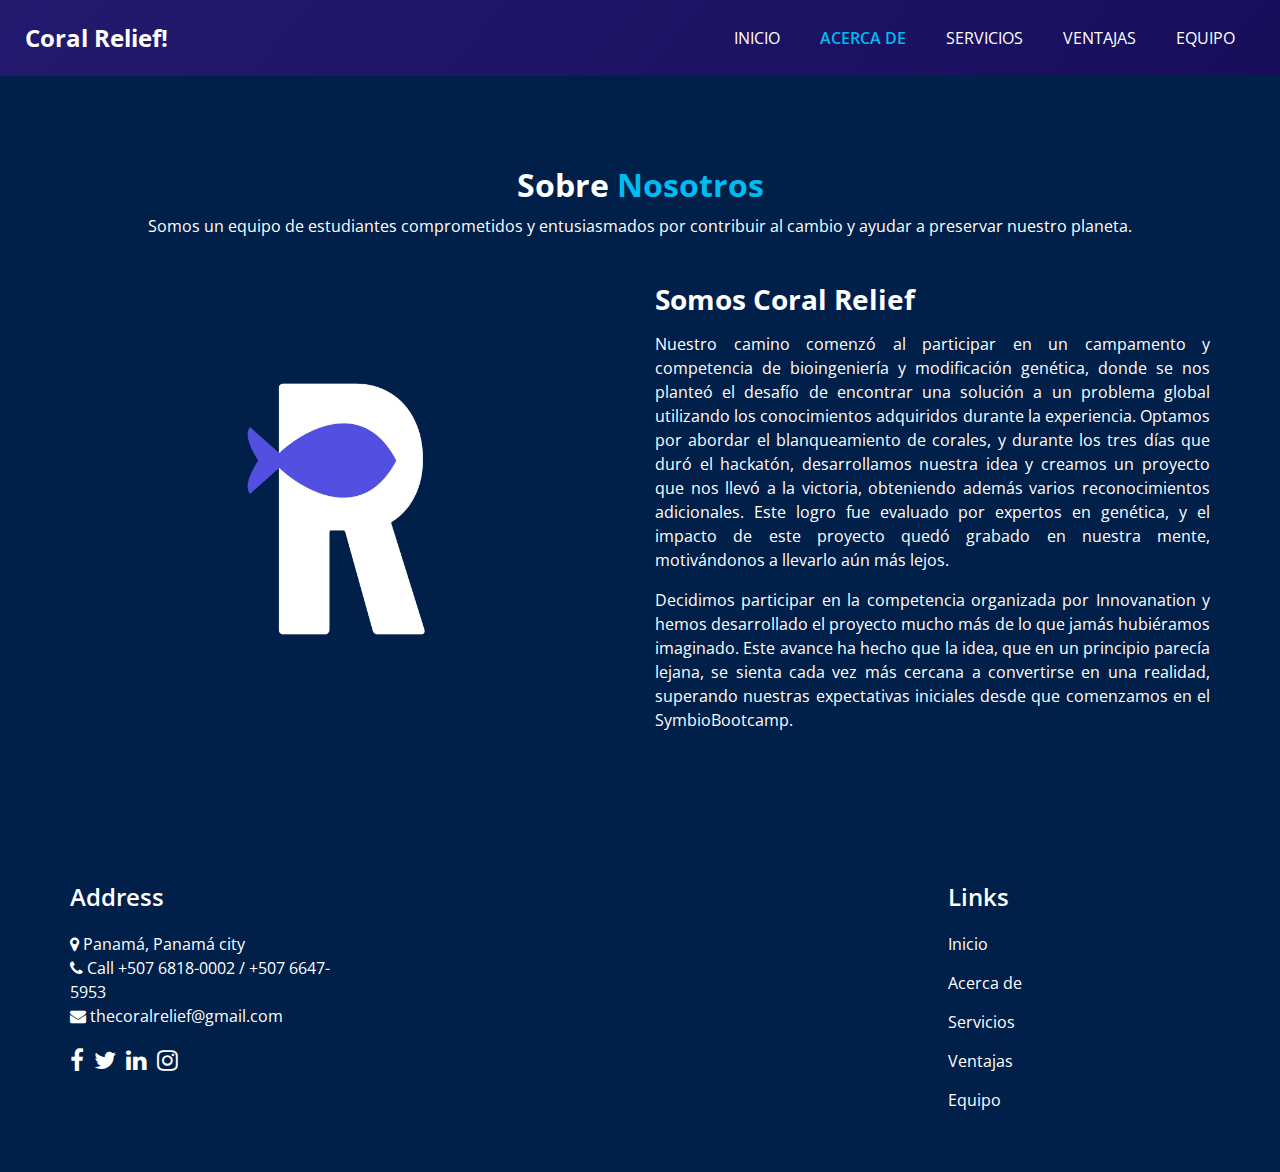
<file: about.html>
<!DOCTYPE html>
<html>

<head>
  <!-- Basic -->
  <meta charset="utf-8" />
  <meta http-equiv="X-UA-Compatible" content="IE=edge" />
  <!-- Mobile Metas -->
  <meta name="viewport" content="width=device-width, initial-scale=1, shrink-to-fit=no" />
  <!-- Site Metas -->
  <meta name="keywords" content="" />
  <meta name="description" content="" />
  <meta name="author" content="" />
  <link rel="shortcut icon" href="images/Logo.png" type="">

  <title> CoralRelief </title>

  <!-- bootstrap core css -->
  <link rel="stylesheet" type="text/css" href="css/bootstrap.css" />

  <!-- fonts style -->
  <link href="https://fonts.googleapis.com/css2?family=Roboto:wght@400;500;700;900&display=swap" rel="stylesheet">

  <!--owl slider stylesheet -->
  <link rel="stylesheet" type="text/css" href="https://cdnjs.cloudflare.com/ajax/libs/OwlCarousel2/2.3.4/assets/owl.carousel.min.css" />

  <!-- font awesome style -->
  <link href="css/font-awesome.min.css" rel="stylesheet" />

  <!-- Custom styles for this template -->
  <link href="css/style.css" rel="stylesheet" />
  <!-- responsive style -->
  <link href="css/responsive.css" rel="stylesheet" />

</head>

<body class="sub_page">

  <div class="hero_area">

    <div class="hero_bg_box">
      <div class="bg_img_box">
        <img src="images/hero-bg.png" alt="">
      </div>
    </div>

    <!-- header section starts -->
<header class="header_section">
  <div class="container-fluid">
    <nav class="navbar navbar-expand-lg custom_nav-container">
      <a class="navbar-brand" href="index.html">
        <span>
          Coral Relief!
        </span>
      </a>

      <button class="navbar-toggler" type="button" data-toggle="collapse" data-target="#navbarSupportedContent" aria-controls="navbarSupportedContent" aria-expanded="false" aria-label="Toggle navigation">
        <span class=""> </span>
      </button>

      <div class="collapse navbar-collapse" id="navbarSupportedContent">
        <ul class="navbar-nav">
          <li class="nav-item">
            <a class="nav-link" href="index.html">Inicio</a>
          </li>
          <li class="nav-item active">
            <a class="nav-link" href="about.html">Acerca de <span class="sr-only">(current)</span></a>
          </li>
          <li class="nav-item">
            <a class="nav-link" href="service.html">Servicios</a>
          </li>
          <li class="nav-item">
            <a class="nav-link" href="why.html">Ventajas</a>
          </li>
          <li class="nav-item">
            <a class="nav-link" href="team.html">Equipo</a>
          </li>          
        </ul>
      </div>
    </nav>
  </div>
</header>
<!-- end header section -->


  <!-- about section -->

 <!-- about section -->

 <section class="about_section layout_padding">
  <div class="container  ">
    <div class="heading_container heading_center">
      <h2>
        Sobre <span>Nosotros</span>
      </h2>
      <p>
        Somos un equipo de estudiantes comprometidos y entusiasmados por contribuir al cambio y ayudar a preservar nuestro planeta.
      </p>
    </div>
    <div class="row">
      <div class="col-md-6 ">
        <div class="img-box">
          <img src="images/LOGO_IDEAS_coral__1_-removebg.png" alt="">
        </div>
      </div>
      <div class="col-md-6">
        <div class="detail-box">
          <h3>
            Somos Coral Relief
          </h3>
          <p>
            Nuestro camino comenzó al participar en un campamento y competencia de bioingeniería y modificación genética, donde se nos planteó el desafío de encontrar una solución a un problema global utilizando los conocimientos adquiridos durante la experiencia. Optamos por abordar el blanqueamiento de corales, y durante los tres días que duró el hackatón, desarrollamos nuestra idea y creamos un proyecto que nos llevó a la victoria, obteniendo además varios reconocimientos adicionales. Este logro fue evaluado por expertos en genética, y el impacto de este proyecto quedó grabado en nuestra mente, motivándonos a llevarlo aún más lejos.            </p>
          <p>
            Decidimos participar en la competencia organizada por Innovanation y hemos desarrollado el proyecto mucho más de lo que jamás hubiéramos imaginado. Este avance ha hecho que la idea, que en un principio parecía lejana, se sienta cada vez más cercana a convertirse en una realidad, superando nuestras expectativas iniciales desde que comenzamos en el SymbioBootcamp.
          </p>
          <!--<a href="">
            Read More-->
          </a>
        </div>
      </div>
    </div>
  </div>
</section>

  <!-- end about section -->

<!-- info section -->

<section class="info_section layout_padding2">
  <div class="container">
    <div class="row justify-content-between">
      <div class="col-md-6 col-lg-3 info_col">
        <div class="info_contact">
          <h4>Address</h4>
          <div class="contact_link_box">
            <div class="contact_item">
              <i class="fa fa-map-marker" aria-hidden="true"></i>
              <span>Panamá, Panamá city</span>
            </div>
            <div class="contact_item">
              <i class="fa fa-phone" aria-hidden="true"></i>
              <span>Call +507 6818-0002 / +507 6647-5953</span>
            </div>
            <div class="contact_item">
              <i class="fa fa-envelope" aria-hidden="true"></i>
              <span>thecoralrelief@gmail.com</span>
            </div>
          </div>
        </div>
        <div class="info_social">
          <a href=""><i class="fa fa-facebook" aria-hidden="true"></i></a>
          <a href=""><i class="fa fa-twitter" aria-hidden="true"></i></a>
          <a href=""><i class="fa fa-linkedin" aria-hidden="true"></i></a>
          <a href=""><i class="fa fa-instagram" aria-hidden="true"></i></a>
        </div>
      </div>
      <!-- Eliminar sección de Info -->
      <div class="col-md-6 col-lg-3 info_col ml-auto">
        <div class="info_link_box">
          <h4>Links</h4>
          <div class="info_links">
            <a class="active" href="index.html">Inicio</a>
            <a href="about.html">Acerca de</a>
            <a href="service.html">Servicios</a>
            <a href="why.html">Ventajas</a>
            <a href="team.html">Equipo</a>
          </div>
        </div>
      </div>
    </div>
  </div>
</section>

</body>

</html>
</file>
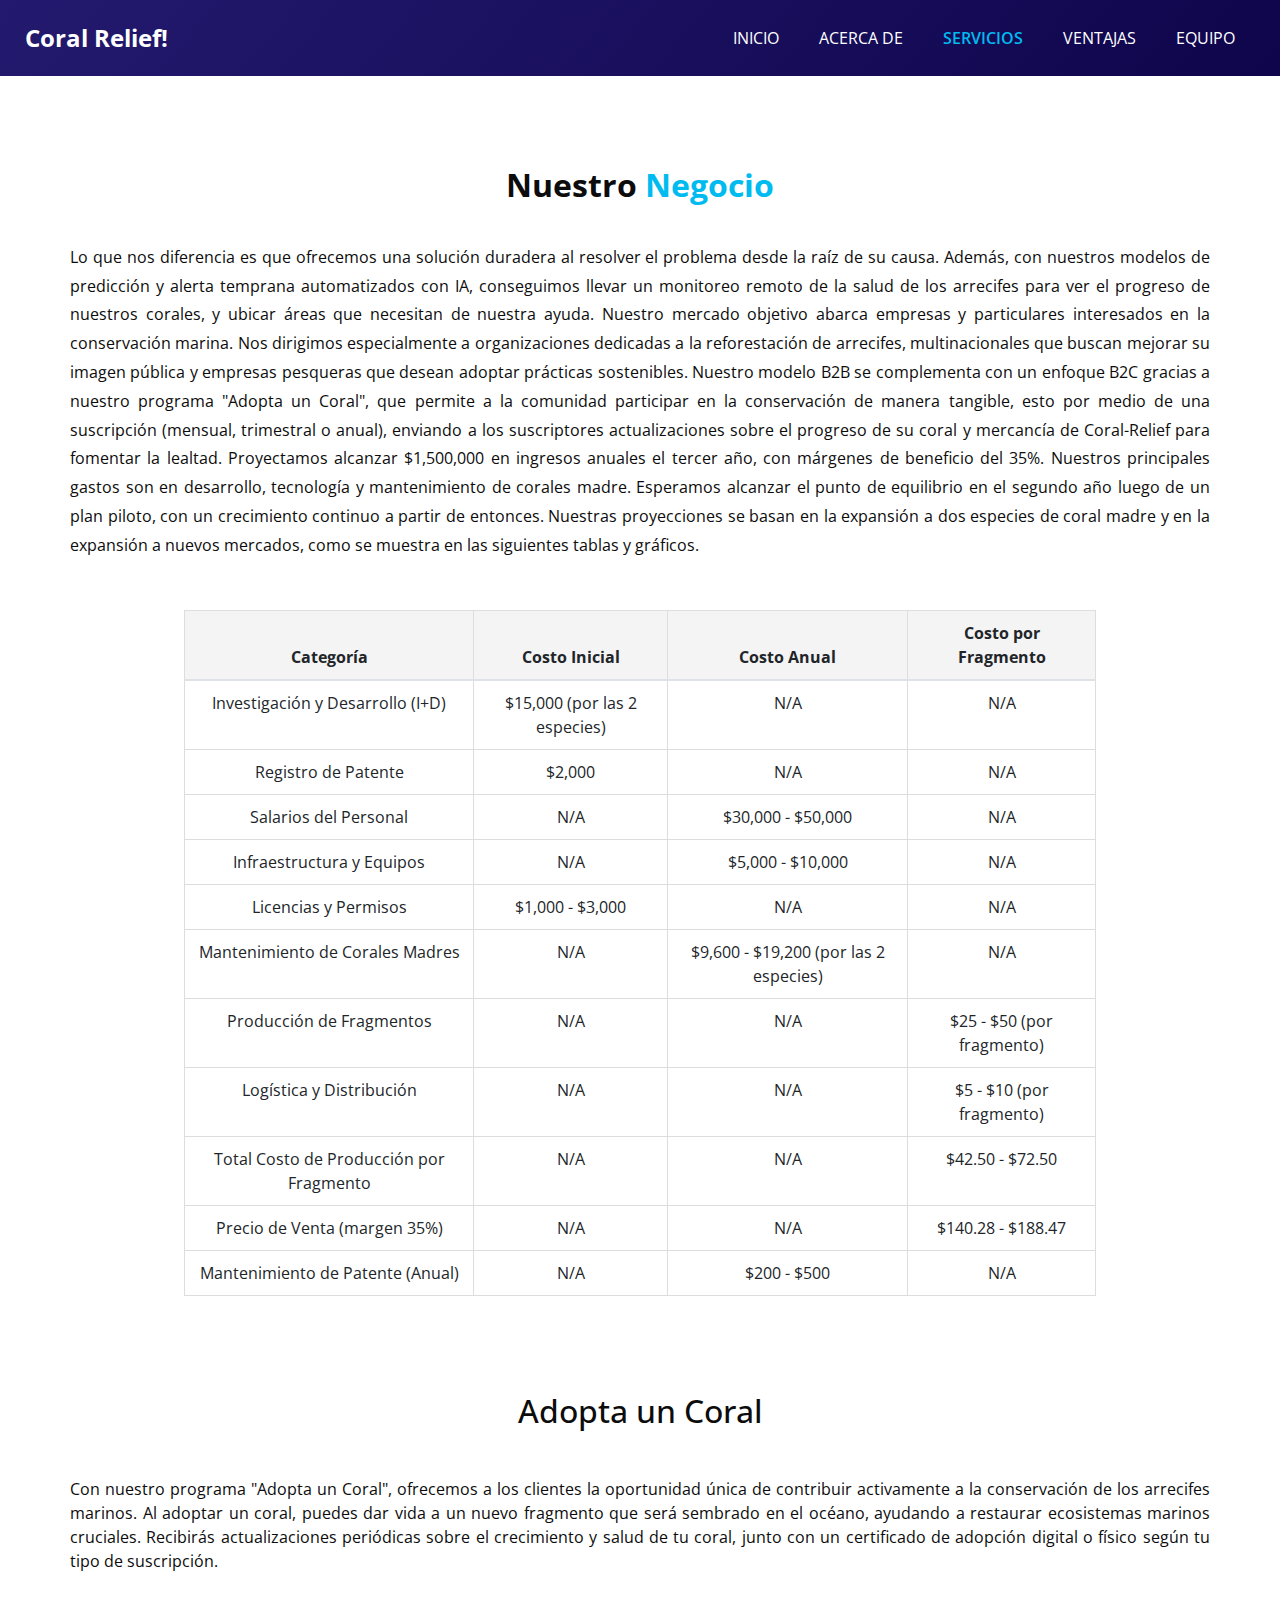
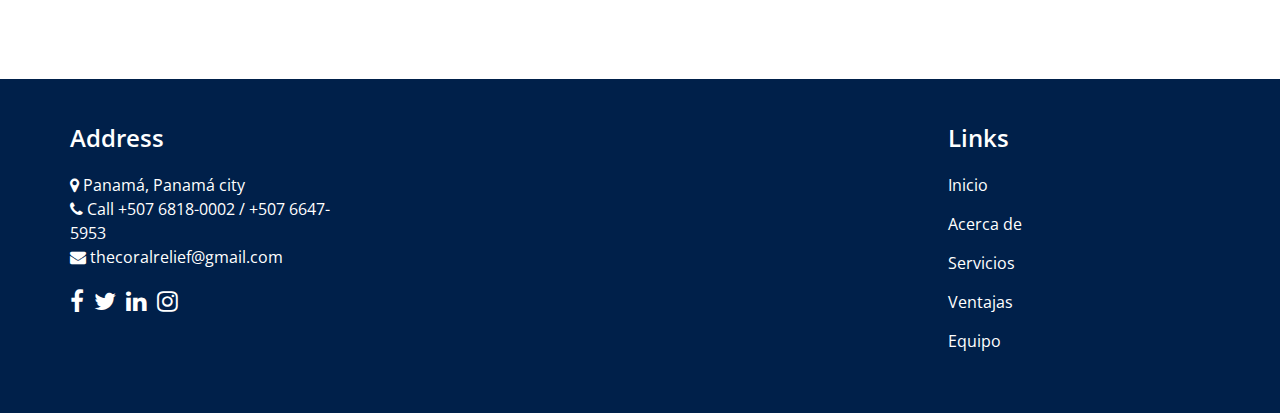
<file: service.html>
<!DOCTYPE html>
<html>

<head>
  <!-- Basic -->
  <meta charset="utf-8" />
  <meta http-equiv="X-UA-Compatible" content="IE=edge" />
  <!-- Mobile Metas -->
  <meta name="viewport" content="width=device-width, initial-scale=1, shrink-to-fit=no" />
  <!-- Site Metas -->
  <meta name="keywords" content="" />
  <meta name="description" content="" />
  <meta name="author" content="" />
  <link rel="shortcut icon" href="images/Logo.png" type="">

  <title> CoralRelief </title>

  <!-- bootstrap core css -->
  <link rel="stylesheet" type="text/css" href="css/bootstrap.css" />

  <!-- fonts style -->
  <link href="https://fonts.googleapis.com/css2?family=Roboto:wght@400;500;700;900&display=swap" rel="stylesheet">

  <!--owl slider stylesheet -->
  <link rel="stylesheet" type="text/css" href="https://cdnjs.cloudflare.com/ajax/libs/OwlCarousel2/2.3.4/assets/owl.carousel.min.css" />

  <!-- font awesome style -->
  <link href="css/font-awesome.min.css" rel="stylesheet" />

  <!-- Custom styles for this template -->
  <link href="css/style.css" rel="stylesheet" />
  <!-- responsive style -->
  <link href="css/responsive.css" rel="stylesheet" />

</head>

<body class="sub_page">

  <div class="hero_area">

    <div class="hero_bg_box">
      <div class="bg_img_box">
        <img src="images/hero-bg.png" alt="">
      </div>
    </div>

    <!-- header section starts -->
<header class="header_section">
  <div class="container-fluid">
    <nav class="navbar navbar-expand-lg custom_nav-container">
      <a class="navbar-brand" href="index.html">
        <span>
          Coral Relief!
        </span>
      </a>

      <button class="navbar-toggler" type="button" data-toggle="collapse" data-target="#navbarSupportedContent" aria-controls="navbarSupportedContent" aria-expanded="false" aria-label="Toggle navigation">
        <span class=""> </span>
      </button>

      <div class="collapse navbar-collapse" id="navbarSupportedContent">
        <ul class="navbar-nav">
          <li class="nav-item">
            <a class="nav-link" href="index.html">Inicio</a>
          </li>
          <li class="nav-item">
            <a class="nav-link" href="about.html">Acerca de</a>
          </li>
          <li class="nav-item active">
            <a class="nav-link" href="service.html">Servicios <span class="sr-only">(current)</span></a>
          </li>
          <li class="nav-item">
            <a class="nav-link" href="why.html">Ventajas</a>
          </li>
          <li class="nav-item">
            <a class="nav-link" href="team.html">Equipo</a>
          </li>          
        </ul>
      </div>
    </nav>
  </div>
</header>
<!-- end header section -->

  </div>


<!-- service section -->
<section class="service_section layout_padding">
  <div class="service_container">
    <div class="container">
      <div class="heading_container heading_center">
        <h2>
          Nuestro <span>Negocio</span><br><br>
        </h2>
      
      </div>
      <div class="row">
        <div class="col-md-12">
          <div class="text-box">
            <p>
              Lo que nos diferencia es que ofrecemos una solución duradera al resolver el problema desde la raíz de su causa. Además, con nuestros modelos de predicción y alerta temprana automatizados con IA, conseguimos llevar un monitoreo remoto de la salud de los arrecifes para ver el progreso de nuestros corales, y ubicar áreas que necesitan de nuestra ayuda. 
Nuestro mercado objetivo abarca empresas y particulares interesados en la conservación marina. Nos dirigimos especialmente a organizaciones dedicadas a la reforestación de arrecifes, multinacionales que buscan mejorar su imagen pública y
empresas pesqueras que desean adoptar prácticas sostenibles.
Nuestro modelo B2B se complementa con un enfoque B2C gracias a nuestro programa "Adopta un Coral", que permite a la comunidad participar en la conservación de manera tangible, esto por medio de una suscripción (mensual, trimestral o anual), enviando a los suscriptores actualizaciones sobre el progreso de su coral y mercancía de Coral-Relief para fomentar la lealtad. 
Proyectamos alcanzar $1,500,000 en ingresos anuales el tercer año, con márgenes de beneficio del 35%. Nuestros principales gastos son en desarrollo, tecnología y mantenimiento de corales madre. Esperamos alcanzar el punto de equilibrio en el segundo año luego de un plan piloto, con un crecimiento continuo a partir de entonces. Nuestras proyecciones se basan en la expansión a dos especies de coral madre y en la expansión a nuevos mercados, como se muestra en las siguientes tablas y gráficos.

            </p>
          </div>
        </div>
      </div>
      <div class="cost-section">
      
        <table class="table">
          <thead>
            <tr>
              <th>Categoría</th>
              <th>Costo Inicial</th>
              <th>Costo Anual</th>
              <th>Costo por Fragmento</th>
            </tr>
          </thead>
          <tbody>
            <tr>
              <td>Investigación y Desarrollo (I+D)</td>
              <td>$15,000 (por las 2 especies)</td>
              <td>N/A</td>
              <td>N/A</td>
            </tr>
            <tr>
              <td>Registro de Patente</td>
              <td>$2,000</td>
              <td>N/A</td>
              <td>N/A</td>
            </tr>
            <tr>
              <td>Salarios del Personal</td>
              <td>N/A</td>
              <td>$30,000 - $50,000</td>
              <td>N/A</td>
            </tr>
            <tr>
              <td>Infraestructura y Equipos</td>
              <td>N/A</td>
              <td>$5,000 - $10,000</td>
              <td>N/A</td>
            </tr>
            <tr>
              <td>Licencias y Permisos</td>
              <td>$1,000 - $3,000</td>
              <td>N/A</td>
              <td>N/A</td>
            </tr>
            <tr>
              <td>Mantenimiento de Corales Madres</td>
              <td>N/A</td>
              <td>$9,600 - $19,200 (por las 2 especies)</td>
              <td>N/A</td>
            </tr>
            <tr>
              <td>Producción de Fragmentos</td>
              <td>N/A</td>
              <td>N/A</td>
              <td>$25 - $50 (por fragmento)</td>
            </tr>
            <tr>
              <td>Logística y Distribución</td>
              <td>N/A</td>
              <td>N/A</td>
              <td>$5 - $10 (por fragmento)</td>
            </tr>
            <tr>
              <td>Total Costo de Producción por Fragmento</td>
              <td>N/A</td>
              <td>N/A</td>
              <td>$42.50 - $72.50</td>
            </tr>
            <tr>
              <td>Precio de Venta (margen 35%)</td>
              <td>N/A</td>
              <td>N/A</td>
              <td>$140.28 - $188.47</td>
            </tr>
            <tr>
              <td>Mantenimiento de Patente (Anual)</td>
              <td>N/A</td>
              <td>$200 - $500</td>
              <td>N/A</td>
            </tr>
          </tbody>
        </table> <br><br><br><br>
        <section class="adopta-coral">
          <h2>Adopta un Coral</h2><br>
          <p style="text-align: justify; margin-top: 15px;">
            Con nuestro programa "Adopta un Coral", ofrecemos a los clientes la oportunidad única de contribuir activamente a la conservación de los arrecifes marinos. Al adoptar un coral, puedes dar vida a un nuevo fragmento que será sembrado en el océano, ayudando a restaurar ecosistemas marinos cruciales. Recibirás actualizaciones periódicas sobre el crecimiento y salud de tu coral, junto con un certificado de adopción digital o físico según tu tipo de suscripción.
          </p>
        </section>
        
      </div>
    </div>
  </div>
</section>
<!-- end service section -->

<!-- info section -->

<section class="info_section layout_padding2">
  <div class="container">
    <div class="row justify-content-between">
      <div class="col-md-6 col-lg-3 info_col">
        <div class="info_contact">
          <h4>Address</h4>
          <div class="contact_link_box">
            <div class="contact_item">
              <i class="fa fa-map-marker" aria-hidden="true"></i>
              <span>Panamá, Panamá city</span>
            </div>
            <div class="contact_item">
              <i class="fa fa-phone" aria-hidden="true"></i>
              <span>Call +507 6818-0002 / +507 6647-5953</span>
            </div>
            <div class="contact_item">
              <i class="fa fa-envelope" aria-hidden="true"></i>
              <span>thecoralrelief@gmail.com</span>
            </div>
          </div>
        </div>
        <div class="info_social">
          <a href=""><i class="fa fa-facebook" aria-hidden="true"></i></a>
          <a href=""><i class="fa fa-twitter" aria-hidden="true"></i></a>
          <a href=""><i class="fa fa-linkedin" aria-hidden="true"></i></a>
          <a href=""><i class="fa fa-instagram" aria-hidden="true"></i></a>
        </div>
      </div>
      <!-- Eliminar sección de Info -->
      <div class="col-md-6 col-lg-3 info_col ml-auto">
        <div class="info_link_box">
          <h4>Links</h4>
          <div class="info_links">
            <a class="active" href="index.html">Inicio</a>
            <a href="about.html">Acerca de</a>
            <a href="service.html">Servicios</a>
            <a href="why.html">Ventajas</a>
            <a href="team.html">Equipo</a>
          </div>
        </div>
      </div>
    </div>
  </div>
</section>
  <!-- end info section -->

 
</body>

</html>
</file>
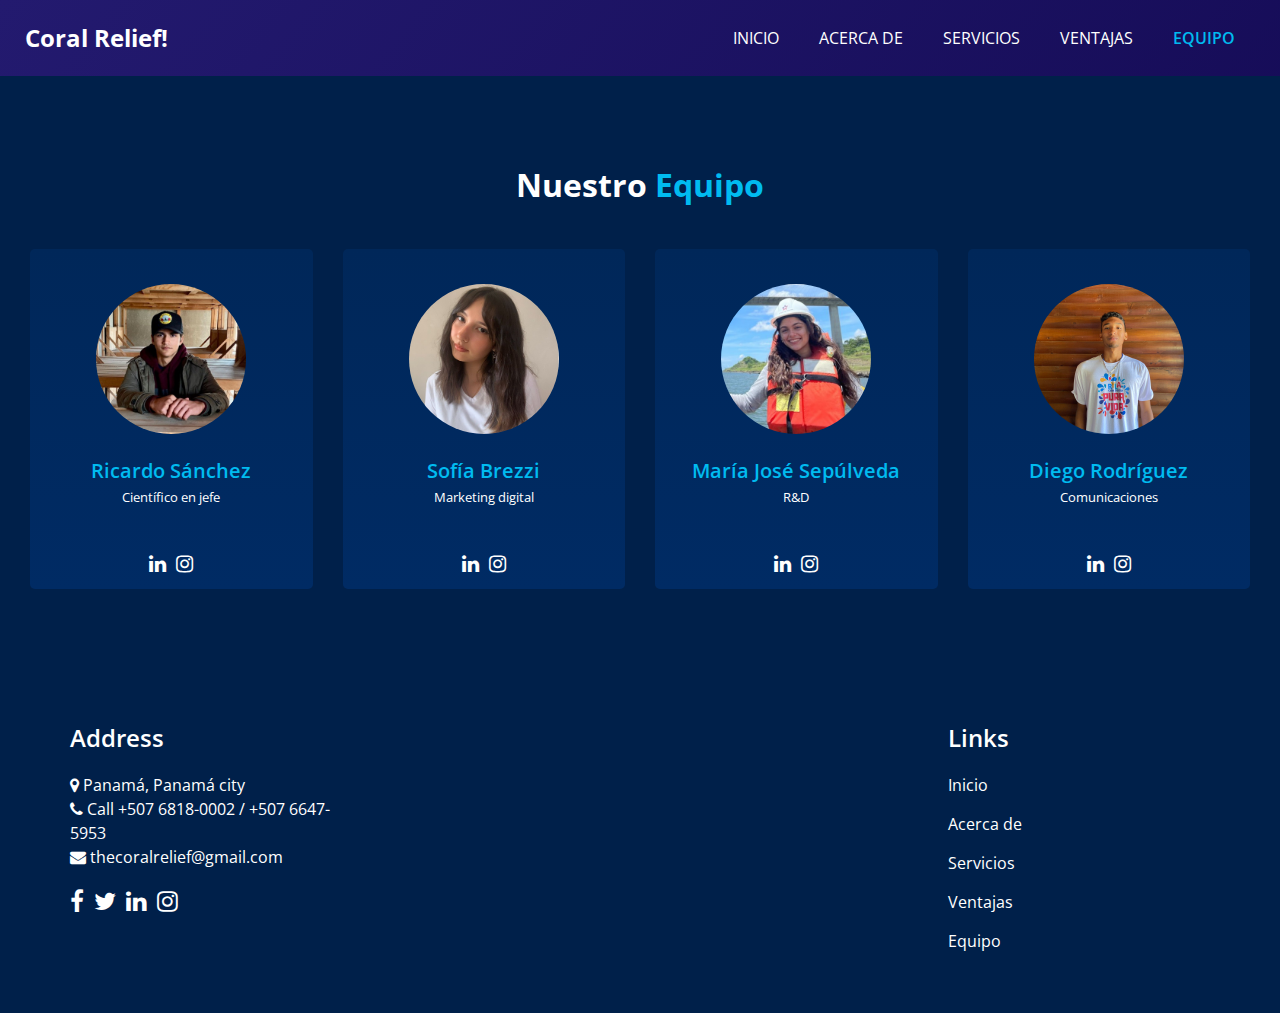
<file: team.html>
<!DOCTYPE html>
<html>

<head>
  <!-- Basic -->
  <meta charset="utf-8" />
  <meta http-equiv="X-UA-Compatible" content="IE=edge" />
  <!-- Mobile Metas -->
  <meta name="viewport" content="width=device-width, initial-scale=1, shrink-to-fit=no" />
  <!-- Site Metas -->
  <meta name="keywords" content="" />
  <meta name="description" content="" />
  <meta name="author" content="" />
  <link rel="shortcut icon" href="images/Logo.png" type="">

  <title> CoralRelief </title>

  <!-- bootstrap core css -->
  <link rel="stylesheet" type="text/css" href="css/bootstrap.css" />

  <!-- fonts style -->
  <link href="https://fonts.googleapis.com/css2?family=Roboto:wght@400;500;700;900&display=swap" rel="stylesheet">

  <!--owl slider stylesheet -->
  <link rel="stylesheet" type="text/css" href="https://cdnjs.cloudflare.com/ajax/libs/OwlCarousel2/2.3.4/assets/owl.carousel.min.css" />

  <!-- font awesome style -->
  <link href="css/font-awesome.min.css" rel="stylesheet" />

  <!-- Custom styles for this template -->
  <link href="css/style.css" rel="stylesheet" />
  <!-- responsive style -->
  <link href="css/responsive.css" rel="stylesheet" />

</head>

<body class="sub_page">

  <div class="hero_area">

    <div class="hero_bg_box">
      <div class="bg_img_box">
        <img src="images/hero-bg.png" alt="">
      </div>
    </div>

   <!-- header section starts -->
<header class="header_section">
  <div class="container-fluid">
    <nav class="navbar navbar-expand-lg custom_nav-container">
      <a class="navbar-brand" href="index.html">
        <span>
          Coral Relief!
        </span>
      </a>

      <button class="navbar-toggler" type="button" data-toggle="collapse" data-target="#navbarSupportedContent" aria-controls="navbarSupportedContent" aria-expanded="false" aria-label="Toggle navigation">
        <span class=""> </span>
      </button>

      <div class="collapse navbar-collapse" id="navbarSupportedContent">
        <ul class="navbar-nav">
          <li class="nav-item">
            <a class="nav-link" href="index.html">Inicio</a>
          </li>
          <li class="nav-item">
            <a class="nav-link" href="about.html">Acerca de</a>
          </li>
          <li class="nav-item">
            <a class="nav-link" href="service.html">Servicios</a>
          </li>
          <li class="nav-item">
            <a class="nav-link" href="why.html">Ventajas</a>
          </li>
          <li class="nav-item active">
            <a class="nav-link" href="team.html">Equipo <span class="sr-only">(current)</span></a>
          </li>          
        </ul>
      </div>
    </nav>
  </div>
</header>
<!-- end header section -->


 <!-- team section -->
 <section class="team_section layout_padding">
  <div class="container-fluid">
    <div class="heading_container heading_center">
      <h2 class="">
        Nuestro <span> Equipo</span>
      </h2>
    </div>

    <div class="team_container">
      <div class="row">
        <div class="col-lg-3 col-sm-6">
          <div class="box">
            <div class="img-box">
              <img src="images/Ri.png" class="img1" alt="">
            </div>
            <div class="detail-box">
              <h5>
                Ricardo Sánchez
              </h5>
              <p>
                Científico en jefe
              </p>
            </div>
            <div class="social_box">
              <a href="https://www.linkedin.com/in/ricardosanv2/">
                <i class="fa fa-linkedin" aria-hidden="true"></i>
              </a>
              <a href="https://www.instagram.com/ricardosanv2/">
                <i class="fa fa-instagram" aria-hidden="true"></i>
              </a>
            </div>
          </div>
        </div>
        <div class="col-lg-3 col-sm-6">
          <div class="box">
            <div class="img-box">
              <img src="images/So.png" class="img1" alt="">
            </div>
            <div class="detail-box">
              <h5>
                Sofía Brezzi
              </h5>
              <p>
                Marketing digital
              </p>
            </div>
            <div class="social_box">
              <a href="#">
                <i class="fa fa-linkedin" aria-hidden="true"></i>
              </a>
              <a href="https://www.instagram.com/sofiaabrezzi?utm_source=ig_web_button_share_sheet&igsh=ZDNlZDc0MzIxNw==">
                <i class="fa fa-instagram" aria-hidden="true"></i>
              </a>
            </div>
          </div>
        </div>
        <div class="col-lg-3 col-sm-6">
          <div class="box">
            <div class="img-box">
              <img src="images/Ma.png" class="img1" alt="">
            </div>
            <div class="detail-box">
              <h5>
                María José Sepúlveda
              </h5>
              <p>
                R&D
              </p>
            </div>
            <div class="social_box">
              <a href="http://linkedin.com/in/mar%C3%ADajos%C3%A9sep%C3%BAlveda">
                <i class="fa fa-linkedin" aria-hidden="true"></i>
              </a>
              <a href="https://www.instagram.com/majo5e?utm_source=ig_web_button_share_sheet&igsh=ZDNlZDc0MzIxNw==">
                <i class="fa fa-instagram" aria-hidden="true"></i>
              </a>
            </div>
          </div>
        </div>
        <div class="col-lg-3 col-sm-6">
          <div class="box">
            <div class="img-box">
              <img src="images/Di.png" class="img1" alt="">
            </div>
            <div class="detail-box">
              <h5>
                Diego Rodríguez
              </h5>
              <p>
                Comunicaciones
              </p>
            </div>
            <div class="social_box">
              <a href="#">
                <i class="fa fa-linkedin" aria-hidden="true"></i>
              </a>
              <a href="https://www.instagram.com/r.diego00?utm_source=ig_web_button_share_sheet&igsh=ZDNlZDc0MzIxNw==">
                <i class="fa fa-instagram" aria-hidden="true"></i>
              </a>
            </div>
          </div>
        </div>
      </div>
    </div>
    
</section>
<!-- end team section -->
<!-- info section -->

<section class="info_section layout_padding2">
  <div class="container">
    <div class="row justify-content-between">
      <div class="col-md-6 col-lg-3 info_col">
        <div class="info_contact">
          <h4>Address</h4>
          <div class="contact_link_box">
            <div class="contact_item">
              <i class="fa fa-map-marker" aria-hidden="true"></i>
              <span>Panamá, Panamá city</span>
            </div>
            <div class="contact_item">
              <i class="fa fa-phone" aria-hidden="true"></i>
              <span>Call +507 6818-0002 / +507 6647-5953</span>
            </div>
            <div class="contact_item">
              <i class="fa fa-envelope" aria-hidden="true"></i>
              <span>thecoralrelief@gmail.com</span>
            </div>
          </div>
        </div>
        <div class="info_social">
          <a href=""><i class="fa fa-facebook" aria-hidden="true"></i></a>
          <a href=""><i class="fa fa-twitter" aria-hidden="true"></i></a>
          <a href=""><i class="fa fa-linkedin" aria-hidden="true"></i></a>
          <a href=""><i class="fa fa-instagram" aria-hidden="true"></i></a>
        </div>
      </div>
      <!-- Eliminar sección de Info -->
      <div class="col-md-6 col-lg-3 info_col ml-auto">
        <div class="info_link_box">
          <h4>Links</h4>
          <div class="info_links">
            <a class="active" href="index.html">Inicio</a>
            <a href="about.html">Acerca de</a>
            <a href="service.html">Servicios</a>
            <a href="why.html">Ventajas</a>
            <a href="team.html">Equipo</a>
          </div>
        </div>
      </div>
    </div>
  </div>
</section>
 
</body>

</html>
</file>
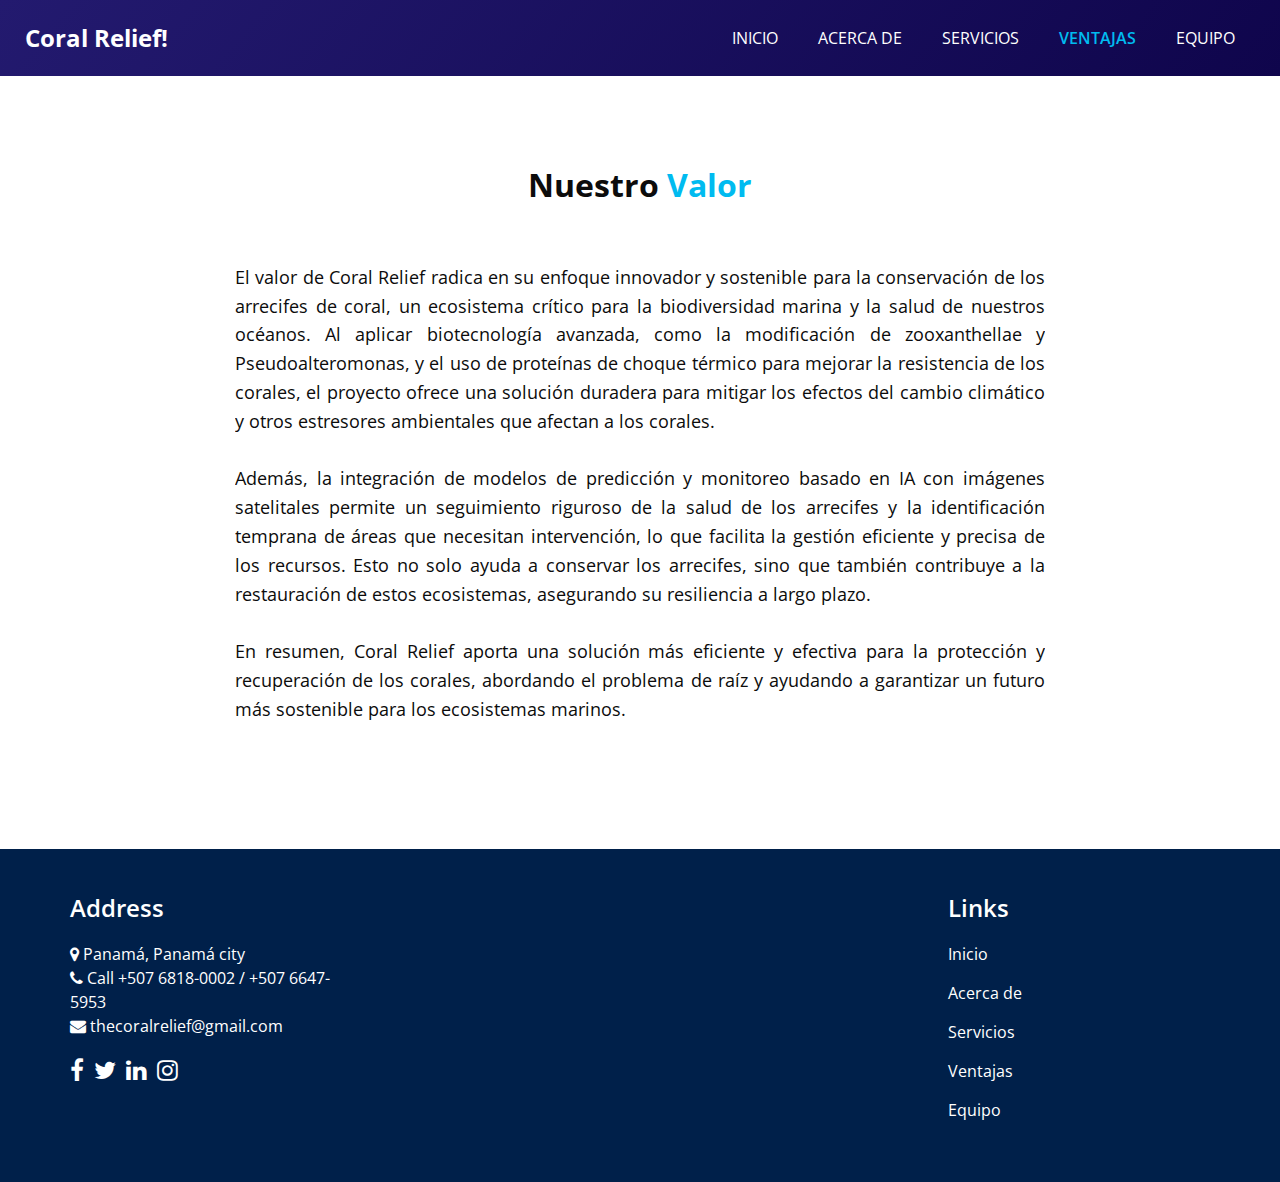
<file: why.html>
<!DOCTYPE html>
<html>

<head>
  <!-- Basic -->
  <meta charset="utf-8" />
  <meta http-equiv="X-UA-Compatible" content="IE=edge" />
  <!-- Mobile Metas -->
  <meta name="viewport" content="width=device-width, initial-scale=1, shrink-to-fit=no" />
  <!-- Site Metas -->
  <meta name="keywords" content="" />
  <meta name="description" content="" />
  <meta name="author" content="" />
  <link rel="shortcut icon" href="images/Logo.png" type="">

  <title> CoralRelief </title>

  <!-- bootstrap core css -->
  <link rel="stylesheet" type="text/css" href="css/bootstrap.css" />

  <!-- fonts style -->
  <link href="https://fonts.googleapis.com/css2?family=Roboto:wght@400;500;700;900&display=swap" rel="stylesheet">

  <!--owl slider stylesheet -->
  <link rel="stylesheet" type="text/css" href="https://cdnjs.cloudflare.com/ajax/libs/OwlCarousel2/2.3.4/assets/owl.carousel.min.css" />

  <!-- font awesome style -->
  <link href="css/font-awesome.min.css" rel="stylesheet" />

  <!-- Custom styles for this template -->
  <link href="css/style.css" rel="stylesheet" />
  <!-- responsive style -->
  <link href="css/responsive.css" rel="stylesheet" />

</head>

<body class="sub_page">

  <div class="hero_area">

    <div class="hero_bg_box">
      <div class="bg_img_box">
        <img src="images/hero-bg.png" alt="">
      </div>
    </div>

<!-- header section starts -->
<header class="header_section">
  <div class="container-fluid">
    <nav class="navbar navbar-expand-lg custom_nav-container">
      <a class="navbar-brand" href="index.html">
        <span>
          Coral Relief!
        </span>
      </a>

      <button class="navbar-toggler" type="button" data-toggle="collapse" data-target="#navbarSupportedContent" aria-controls="navbarSupportedContent" aria-expanded="false" aria-label="Toggle navigation">
        <span class=""> </span>
      </button>

      <div class="collapse navbar-collapse" id="navbarSupportedContent">
        <ul class="navbar-nav">
          <li class="nav-item">
            <a class="nav-link" href="index.html">Inicio</a>
          </li>
          <li class="nav-item">
            <a class="nav-link" href="about.html">Acerca de</a>
          </li>
          <li class="nav-item">
            <a class="nav-link" href="service.html">Servicios</a>
          </li>
          <li class="nav-item active">
            <a class="nav-link" href="why.html">Ventajas <span class="sr-only">(current)</span></a>
          </li>
          <li class="nav-item">
            <a class="nav-link" href="team.html">Equipo</a>
          </li>
          
        </ul>
      </div>
    </nav>
  </div>
</header>
<!-- end header section -->


  </div>

 <!-- why section -->

<section class="why_section layout_padding">
  <div class="container">
    <div class="heading_container heading_center">
      <h2>
        Nuestro <span>Valor</span><br><br>
      </h2>
    </div>
    <div class="why_container">
      <p>
        El valor de Coral Relief radica en su enfoque innovador y sostenible para la conservación de los arrecifes de coral, un ecosistema crítico para la biodiversidad marina y la salud de nuestros océanos. Al aplicar biotecnología avanzada, como la modificación de zooxanthellae y Pseudoalteromonas, y el uso de proteínas de choque térmico para mejorar la resistencia de los corales, el proyecto ofrece una solución duradera para mitigar los efectos del cambio climático y otros estresores ambientales que afectan a los corales.
<br><br>
        Además, la integración de modelos de predicción y monitoreo basado en IA con imágenes satelitales permite un seguimiento riguroso de la salud de los arrecifes y la identificación temprana de áreas que necesitan intervención, lo que facilita la gestión eficiente y precisa de los recursos. Esto no solo ayuda a conservar los arrecifes, sino que también contribuye a la restauración de estos ecosistemas, asegurando su resiliencia a largo plazo.
<br><br>
        En resumen, Coral Relief aporta una solución más eficiente y efectiva para la protección y recuperación de los corales, abordando el problema de raíz y ayudando a garantizar un futuro más sostenible para los ecosistemas marinos.
      </p>
    </div>
  </div>
</section>

<!-- end why section -->

  <!-- info section -->

 <!-- info section -->

<section class="info_section layout_padding2">
  <div class="container">
    <div class="row justify-content-between">
      <div class="col-md-6 col-lg-3 info_col">
        <div class="info_contact">
          <h4>Address</h4>
          <div class="contact_link_box">
            <div class="contact_item">
              <i class="fa fa-map-marker" aria-hidden="true"></i>
              <span>Panamá, Panamá city</span>
            </div>
            <div class="contact_item">
              <i class="fa fa-phone" aria-hidden="true"></i>
              <span>Call +507 6818-0002 / +507 6647-5953</span>
            </div>
            <div class="contact_item">
              <i class="fa fa-envelope" aria-hidden="true"></i>
              <span>thecoralrelief@gmail.com</span>
            </div>
          </div>
        </div>
        <div class="info_social">
          <a href=""><i class="fa fa-facebook" aria-hidden="true"></i></a>
          <a href=""><i class="fa fa-twitter" aria-hidden="true"></i></a>
          <a href=""><i class="fa fa-linkedin" aria-hidden="true"></i></a>
          <a href=""><i class="fa fa-instagram" aria-hidden="true"></i></a>
        </div>
      </div>
      <!-- Eliminar sección de Info -->
      <div class="col-md-6 col-lg-3 info_col ml-auto">
        <div class="info_link_box">
          <h4>Links</h4>
          <div class="info_links">
            <a class="active" href="index.html">Inicio</a>
            <a href="about.html">Acerca de</a>
            <a href="service.html">Servicios</a>
            <a href="why.html">Ventajas</a>
            <a href="team.html">Equipo</a>
          </div>
        </div>
      </div>
    </div>
  </div>
</section>
  <!-- end info section -->

</body>

</html>
</file>
<file: css/style.css>
@import url("https://fonts.googleapis.com/css2?family=Lato:wght@400;700&family=Open+Sans:wght@300;400;600;700&display=swap");
body {
  font-family: "Open Sans", sans-serif;
  color: #0c0c0c;
  background-color: #ffffff;
  overflow-x: hidden;
}
/* Estilos generales para móviles */
@media (max-width: 768px) {
  .why_section .why_container p {
    font-size: 12px; /* Reduce el tamaño de fuente */
    line-height: 1.5; /* Ajusta el interlineado */
    text-align: justify; /* Justifica el texto para mejor visualización */
  }

  .why_section .heading_container h2 {
    font-size: 18px; /* Ajusta el tamaño del título */
    line-height: 1.3;
  }

  .why_section .container {
    padding: 10px; /* Reduce el padding para pantallas pequeñas */
  }
}
.why_section .container {
  max-width: 1200px; /* Define un ancho máximo para pantallas grandes */
  margin: 0 auto; /* Centra el contenedor */
  padding: 0 15px; /* Añade padding para evitar que el contenido toque los bordes */
}

.why_section .why_container p {
  word-wrap: break-word; /* Evita que palabras largas rompan el diseño */
  overflow-wrap: break-word; /* Compatibilidad adicional para navegadores */
}
.why_section p {
  max-width: 100%; /* Asegura que el texto no exceda el ancho del contenedor */
  margin: 0 auto; /* Centra el texto */
  overflow: hidden; /* Oculta cualquier contenido que exceda los límites */
  text-align: justify; /* Opcional: ajusta la alineación del texto */
}
.why_section .why_container {
  padding: 20px 15px; /* Ajusta el padding para evitar desbordamientos */
}

.why_section .why_container p {
  margin: 0; /* Asegúrate de que el margen no sea demasiado grande */
}



.layout_padding {
  padding: 90px 0;
}

.layout_padding2 {
  padding: 75px 0;
}

.layout_padding2-top {
  padding-top: 75px;
}

.layout_padding2-bottom {
  padding-bottom: 75px;
}

.layout_padding-top {
  padding-top: 90px;
}

.layout_padding-bottom {
  padding-bottom: 90px;
}

.text-box p {
  text-align: justify;
  font-size: 16px;
  line-height: 1.8;
  margin-bottom: 20px;
  
}
.detail-box p {
  text-align: justify;

  
}

.heading_container {
  display: -webkit-box;
  display: -ms-flexbox;
  display: flex;
  -webkit-box-orient: vertical;
  -webkit-box-direction: normal;
      -ms-flex-direction: column;
          flex-direction: column;
  -webkit-box-align: start;
      -ms-flex-align: start;
          align-items: flex-start;
}

.heading_container h2 {
  position: relative;
  font-weight: bold;
  margin-bottom: 0;
}

.heading_container h2 span {
  color: #00bbf0;
}

.heading_container p {
  margin-top: 10px;
  margin-bottom: 0;
}

.heading_container.heading_center {
  -webkit-box-align: center;
      -ms-flex-align: center;
          align-items: center;
  text-align: center;
}

a,
a:hover,
a:focus {
  text-decoration: none;
}

a:hover,
a:focus {
  color: initial;
}

.btn,
.btn:focus {
  outline: none !important;
  -webkit-box-shadow: none;
          box-shadow: none;
}

/*header section*/
.hero_area {
  position: relative;
  min-height: 100vh;
  display: -webkit-box;
  display: -ms-flexbox;
  display: flex;
  -webkit-box-orient: vertical;
  -webkit-box-direction: normal;
      -ms-flex-direction: column;
          flex-direction: column;
}

.hero_area .hero_bg_box {
  position: absolute;
  top: 0;
  left: 0;
  width: 100%;
  height: 100%;
  display: -webkit-box;
  display: -ms-flexbox;
  display: flex;
  -webkit-box-pack: center;
      -ms-flex-pack: center;
          justify-content: center;
  -webkit-box-align: end;
      -ms-flex-align: end;
          align-items: flex-end;
  overflow: hidden;
  z-index: -1;
}

.hero_area .hero_bg_box .bg_img_box {
  min-width: 100%;
  min-height: 100%;
}

.hero_area .hero_bg_box img {
  min-width: 100%;
  min-height: 100%;
}

.sub_page .hero_area {
  min-height: auto;
  background: linear-gradient(130deg, #231a6f, #0f054c);
}

.sub_page .hero_area .hero_bg_box {
  display: none;
}

.header_section {
  padding: 15px 0;
}

.header_section .container-fluid {
  padding-right: 25px;
  padding-left: 25px;
}

.navbar-brand span {
  font-weight: bold;
  font-size: 24px;
  color: #ffffff;
}

.custom_nav-container {
  padding: 0;
}

.custom_nav-container .navbar-nav {
  margin-left: auto;
}

.custom_nav-container .navbar-nav .nav-item .nav-link {
  padding: 5px 20px;
  color: #ffffff;
  text-align: center;
  text-transform: uppercase;
  border-radius: 5px;
  -webkit-transition: all 0.3s;
  transition: all 0.3s;
}

.custom_nav-container .navbar-nav .nav-item:hover .nav-link, .custom_nav-container .navbar-nav .nav-item.active .nav-link {
  color: #00bbf0;
}

.custom_nav-container .navbar-nav .nav-item.active .nav-link {
  font-weight: 600;
}

.custom_nav-container .nav_search-btn {
  width: 35px;
  height: 35px;
  padding: 0;
  border: none;
  color: #ffffff;
}

.custom_nav-container .nav_search-btn:hover {
  color: #00bbf0;
}

.custom_nav-container .navbar-toggler {
  outline: none;
}

.custom_nav-container .navbar-toggler {
  padding: 0;
  width: 37px;
  height: 42px;
  -webkit-transition: all 0.3s;
  transition: all 0.3s;
}

.custom_nav-container .navbar-toggler span {
  display: block;
  width: 35px;
  height: 4px;
  background-color: #ffffff;
  margin: 7px 0;
  -webkit-transition: all 0.3s;
  transition: all 0.3s;
  position: relative;
  border-radius: 5px;
  transition: all 0.3s;
}

.custom_nav-container .navbar-toggler span::before, .custom_nav-container .navbar-toggler span::after {
  content: "";
  position: absolute;
  left: 0;
  height: 100%;
  width: 100%;
  background-color: #ffffff;
  top: -10px;
  border-radius: 5px;
  -webkit-transition: all 0.3s;
  transition: all 0.3s;
}

.custom_nav-container .navbar-toggler span::after {
  top: 10px;
}

.custom_nav-container .navbar-toggler[aria-expanded="true"] {
  -webkit-transform: rotate(360deg);
          transform: rotate(360deg);
}

.custom_nav-container .navbar-toggler[aria-expanded="true"] span {
  -webkit-transform: rotate(45deg);
          transform: rotate(45deg);
}

.custom_nav-container .navbar-toggler[aria-expanded="true"] span::before, .custom_nav-container .navbar-toggler[aria-expanded="true"] span::after {
  -webkit-transform: rotate(90deg);
          transform: rotate(90deg);
  top: 0;
}

/*end header section*/
/* slider section */
.slider_section {
  -webkit-box-flex: 1;
      -ms-flex: 1;
          flex: 1;
  display: -webkit-box;
  display: -ms-flexbox;
  display: flex;
  -webkit-box-align: center;
      -ms-flex-align: center;
          align-items: center;
  position: relative;
  padding: 45px 0 145px 0;
}

.slider_section .row {
  -webkit-box-align: center;
      -ms-flex-align: center;
          align-items: center;
}

.slider_section #customCarousel1 {
  width: 100%;
  position: unset;
}

.slider_section .detail-box {
  color: #00204a;

}

.slider_section .detail-box h1 {
  font-size: 3rem;
  font-weight: bold;
  text-transform: uppercase;
  margin-bottom: 15px;
  color: #ffffff;
}

.slider_section .detail-box p {
  color: #fefefe;
  font-size: 14px;
}

.slider_section .detail-box .btn-box {
  display: -webkit-box;
  display: -ms-flexbox;
  display: flex;
  margin: 0 -5px;
  margin-top: 25px;
}

.slider_section .detail-box .btn-box a {
  margin: 5px;
  text-align: center;
  width: 165px;
}

.slider_section .detail-box .btn-box .btn1 {
  display: inline-block;
  padding: 10px 15px;
  background-color: #00bbf0;
  color: #ffffff;
  border-radius: 0;
  -webkit-transition: all 0.3s;
  transition: all 0.3s;
  border: none;
}

.slider_section .detail-box .btn-box .btn1:hover {
  background-color: #007fa4;
}

.slider_section .detail-box .btn-box .btn2 {
  display: inline-block;
  padding: 10px 15px;
  background-color: #000000;
  color: #ffffff;
  border-radius: 0;
  -webkit-transition: all 0.3s;
  transition: all 0.3s;
  border: none;
}

.slider_section .detail-box .btn-box .btn2:hover {
  background-color: black;
}

.slider_section .img-box {
  margin: 45px 0;
}

.slider_section .img-box img {
  width: 100%;
  -webkit-animation: upDown 5s infinite;
          animation: upDown 5s infinite;
}

@-webkit-keyframes upDown {
  0% {
    -webkit-transform: translateY(-45px);
            transform: translateY(-45px);
  }
  50% {
    -webkit-transform: translateY(45px);
            transform: translateY(45px);
  }
  100% {
    -webkit-transform: translateY(-45px);
            transform: translateY(-45px);
  }
}

@keyframes upDown {
  0% {
    -webkit-transform: translateY(-45px);
            transform: translateY(-45px);
  }
  50% {
    -webkit-transform: translateY(45px);
            transform: translateY(45px);
  }
  100% {
    -webkit-transform: translateY(-45px);
            transform: translateY(-45px);
  }
}

.slider_section .carousel-indicators {
  position: unset;
  margin: 0;
  -webkit-box-pack: center;
      -ms-flex-pack: center;
          justify-content: center;
  -webkit-box-align: center;
      -ms-flex-align: center;
          align-items: center;
}

.slider_section .carousel-indicators li {
  background-color: #ffffff;
  width: 12px;
  height: 12px;
  border-radius: 100%;
  opacity: 1;
}

.slider_section .carousel-indicators li.active {
  width: 20px;
  height: 20px;
  background-color: #00bbf0;
}

.service_section {
  position: relative;
}

.service_section .box {
  display: flex;
  flex-direction: column;
  align-items: center;
  text-align: center;
  margin-top: 45px;
  background-color: #f8f8f9;
  padding: 20px;
  border-radius: 5px;
  height: 350px; /* Set a fixed height for uniform box size */
  box-sizing: border-box; /* Ensures padding doesn't add to height */
}

.service_section .box .detail-box p {
  margin: 0; /* Optional: remove any extra margin to ensure consistency */
}

/* Optional: Adjust font-size for better alignment in fixed-height boxes */
.service_section .box .detail-box p,
.service_section .box .detail-box h5 {
  font-size: 1rem;
}


.service_section .box .img-box {
  display: -webkit-box;
  display: -ms-flexbox;
  display: flex;
  -webkit-box-pack: center;
      -ms-flex-pack: center;
          justify-content: center;
  -webkit-box-align: start;
      -ms-flex-align: start;
          align-items: flex-start;
  width: 125px;
  min-width: 75px;
  height: 90px;
  margin-bottom: 15px;
  filter: grayscale(100%) brightness(0%);
}

.service_section .box .img-box img {
  max-width: 100%;
  max-height: 100%;
  -webkit-transition: all 0.3s;
  transition: all 0.3s;
}
.service_section .box .img-box3 {
  display: -webkit-box;
  display: -ms-flexbox;
  display: flex;
  -webkit-box-pack: center;
      -ms-flex-pack: center;
          justify-content: center;
  -webkit-box-align: start;
      -ms-flex-align: start;
          align-items: flex-start;
  width: 125px;
  min-width: 75px;
  height: 75px;
  margin-bottom: 15px;
  margin-top: 15px;
  filter: grayscale(100%) brightness(0%);
}

.service_section .box .img-box3 img {
  max-width: 100%;
  max-height: 100%;
  -webkit-transition: all 0.3s;
  transition: all 0.3s;
}

.service_section .box .detail-box h5 {
  font-weight: bold;
  text-transform: uppercase;
}

.service_section .box .detail-box a {
  color: #00204a;
  font-weight: 600;
}

.service_section .box .detail-box a:hover {
  color: #00bbf0;
}

.service_section .btn-box {
  display: -webkit-box;
  display: -ms-flexbox;
  display: flex;
  -webkit-box-pack: center;
      -ms-flex-pack: center;
          justify-content: center;
  margin-top: 45px;
}

.service_section .btn-box a {
  display: inline-block;
  padding: 10px 45px;
  background-color: #00bbf0;
  color: #ffffff;
  border-radius: 0;
  -webkit-transition: all 0.3s;
  transition: all 0.3s;
  border: none;
}

.service_section .btn-box a:hover {
  background-color: #007fa4;
}

.cost-section {
  margin-top: 30px;
  text-align: center;
}

.table {
  margin: 0 auto;
  width: 80%;
  border-collapse: collapse;
}

.table th, .table td {
  border: 1px solid #ddd;
  padding: 10px;
}

.table th {
  background-color: #f4f4f4;
  text-align: center;
}

.table td {
  text-align: center;
}


.about_section {
  background-color: #00204a;
  color: #ffffff;
}

.about_section .heading_container {
  margin-bottom: 45px;
}

.about_section .row {
  -webkit-box-align: center;
      -ms-flex-align: center;
          align-items: center;
}

.about_section .img-box img {
  max-width: 100%;
}

.about_section .detail-box h3 {
  font-weight: bold;
}

.about_section .detail-box p {
  margin-top: 15px;
}

.about_section .detail-box a {
  display: inline-block;
  padding: 10px 45px;
  background-color: #00bbf0;
  color: #ffffff;
  border-radius: 0px;
  -webkit-transition: all 0.3s;
  transition: all 0.3s;
  border: none;
  margin-top: 15px;
}

.about_section .detail-box a:hover {
  background-color: #007fa4;
}
/* why section */
.why_section .why_container p {
  font-size: 18px; /* Reduce el tamaño de fuente */
  line-height: 1.6; /* Comprime el interlineado para hacer el texto más compacto */
  margin-bottom: 15px; /* Ajusta el margen inferior para más compresión */
  margin-left: 165px;
  margin-right: 165px;
  text-align: justify;

}

/* Si deseas que la fuente se vea un poco más estrecha, también puedes ajustar el peso de la fuente */
.why_section .why_container p {
  font-weight: 400; /* Ajusta el peso para un texto más delgado */
}

/* end why section */

.why_section .box {
  margin-top: 45px;
  display: -webkit-box;
  display: -ms-flexbox;
  display: flex;
  -webkit-box-orient: vertical;
  -webkit-box-direction: normal;
      -ms-flex-direction: column;
          flex-direction: column;
  -webkit-box-align: center;
      -ms-flex-align: center;
          align-items: center;
  text-align: center;
}

.why_section .box .img-box {
  margin-bottom: 20px;
  width: 120px;
  height: 120px;
  min-width: 120px;
  min-height: 120px;
  border-radius: 100%;
  border: 5px solid #00204a;
  display: -webkit-box;
  display: -ms-flexbox;
  display: flex;
  -webkit-box-pack: center;
      -ms-flex-pack: center;
          justify-content: center;
  -webkit-box-align: center;
      -ms-flex-align: center;
          align-items: center;
}

.why_section .box .img-box img {
  width: 55px;
  height: auto;
  fill: #00204a;
}

.why_section .box h5 {
  font-weight: bold;
  margin-bottom: 10px;
}

.why_section .box p {
  margin-bottom: 0;
}

.why_section .btn-box {
  display: -webkit-box;
  display: -ms-flexbox;
  display: flex;
  -webkit-box-pack: center;
      -ms-flex-pack: center;
          justify-content: center;
  margin-top: 45px;
}

.why_section .btn-box a {
  display: inline-block;
  padding: 10px 45px;
  background-color: #00bbf0;
  color: #ffffff;
  border-radius: 0;
  -webkit-transition: all 0.3s;
  transition: all 0.3s;
  border: none;
}

.why_section .btn-box a:hover {
  background-color: #007fa4;
}

/*team section */
.team_section {
  text-align: center;
  background-color: #00204a;
  color: #ffffff;
}

.team_section .heading_container {
  -webkit-box-pack: center;
      -ms-flex-pack: center;
          justify-content: center;
}

.team_section .team_container {
  padding: 0 15px;
}

.team_section .team_container .box {
  padding: 35px 0 0 0;
  border-radius: 5px;
  overflow: hidden;
  -webkit-transition: all .1s;
  transition: all .1s;
  margin-top: 45px;
  background: -webkit-gradient(linear, left top, left bottom, from(#002759), to(#002b64));
  background: linear-gradient(to bottom, #002759, #002b64); /* Mantengo el fondo con gradiente */
}

.team_section .team_container .box .img-box {
  display: flex;
  justify-content: center;
  align-items: center;
  width: 150px; /* Tamaño fijo del círculo */
  height: 150px; /* Tamaño fijo del círculo */
  border-radius: 50%; /* Contenedor circular */
  overflow: hidden; /* Recorta cualquier contenido que sobresalga */
  margin: 0 auto; /* Centra el círculo dentro de su contenedor padre */
  position: relative; /* Mantiene la posición del círculo en su lugar */
}

.team_section .team_container .box .img-box img {
  width: 100%;
  height: 100%;
  object-fit: cover; /* Asegura que la imagen se ajuste al círculo sin deformarse */
  position: absolute; /* Mantiene la imagen posicionada dentro del círculo */
}

.team_section .team_container .box .detail-box {
  margin: 25px 0;
  font-size: smaller;
  text-align: center; /* Asegura que el texto esté centrado */
  display: flex;
  flex-direction: column;
  justify-content: center;
  align-items: center; /* Centra los elementos dentro de .detail-box */
}

.team_section .team_container .box .detail-box h5 {
  color: #00bbf0;
  font-weight: 600;
  position: relative;
  text-align: center; /* Centra el título */
  margin: 0; /* Elimina margen para evitar desplazamientos */
}

.team_section .team_container .box .detail-box p {
  color: #ffffff; /* Asegura que el texto del cargo sea blanco */
  margin-top: 5px; /* Espacio entre el nombre y el cargo */
}

.social_box {
  display: flex;
  justify-content: center;
  gap: 10px; /* Espacio entre los íconos */
  margin-bottom: 10px; /* Espacio entre el nombre/cargo y los íconos */
}

.social_box a {
  color: #ffffff; /* Los íconos serán blancos por defecto */
  font-size: 20px; /* Tamaño de los íconos */
  text-decoration: none;
}

.social_box a:hover {
  color: #0077b5; /* Color al pasar el mouse sobre el ícono de LinkedIn */
}

.social_box a:nth-child(2):hover {
  color: #e4405f; /* Color al pasar el mouse sobre el ícono de Instagram */
}

/*team section end*/

/* client section start */
.client_section .heading_container {
  margin-bottom: 30px;
}

.client_section .box {
  display: -webkit-box;
  display: -ms-flexbox;
  display: flex;
  -webkit-box-orient: vertical;
  -webkit-box-direction: normal;
      -ms-flex-direction: column;
          flex-direction: column;
  margin: 15px;
}

.client_section .box .img-box {
  position: relative;
  display: -webkit-box;
  display: -ms-flexbox;
  display: flex;
  -webkit-box-pack: center;
      -ms-flex-pack: center;
          justify-content: center;
  -webkit-box-align: center;
      -ms-flex-align: center;
          align-items: center;
  width: 100px;
  margin-bottom: -50px;
  margin-left: 25px;
  position: relative;
}

.client_section .box .img-box img {
  border-radius: 100%;
}

.client_section .box .client_id {
  display: -webkit-box;
  display: -ms-flexbox;
  display: flex;
  -webkit-box-pack: justify;
      -ms-flex-pack: justify;
          justify-content: space-between;
}

.client_section .box .client_id .client_info h6 {
  font-weight: 600;
  margin-bottom: 5px;
}

.client_section .box .client_id .client_info p {
  margin-bottom: 0;
  font-size: 15px;
  font-size: 14px;
  margin-bottom: 10px;
}

.client_section .box .detail-box {
  background-color: #ffffff;
  -webkit-box-shadow: 0 0 15px 0 rgba(0, 0, 0, 0.15);
          box-shadow: 0 0 15px 0 rgba(0, 0, 0, 0.15);
  padding: 75px 25px 25px 25px;
}

.client_section .box .detail-box i {
  color: #00204a;
  margin-bottom: 10px;
}

.client_section .owl-carousel .owl-nav {
  display: -webkit-box;
  display: -ms-flexbox;
  display: flex;
  -webkit-box-pack: center;
      -ms-flex-pack: center;
          justify-content: center;
  margin-top: 45px;
}

.client_section .owl-carousel .owl-nav .owl-prev,
.client_section .owl-carousel .owl-nav .owl-next {
  width: 55px;
  height: 55px;
  background-color: #ffffff;
  color: #000000;
  outline: none;
  bottom: 0px;
  font-size: 24px;
  -webkit-box-shadow: 0 0 5px 0 rgba(0, 0, 0, 0.25);
          box-shadow: 0 0 5px 0 rgba(0, 0, 0, 0.25);
}

.client_section .owl-carousel .owl-nav .owl-prev:hover,
.client_section .owl-carousel .owl-nav .owl-next:hover {
  color: #00204a;
}

/* client section end */
.info_section {
  background-color: #00204a;
  color: #ffffff;
  padding: 45px 0 15px 0;
}

.info_section h4 {
  font-weight: 600;
  margin-bottom: 20px;
}

.info_section .info_col {
  margin-bottom: 30px;
}

.info_section .info_contact .contact_link_box {
  display: -webkit-box;
  display: -ms-flexbox;
  display: flex;
  -webkit-box-orient: vertical;
  -webkit-box-direction: normal;
      -ms-flex-direction: column;
          flex-direction: column;
}

.info_section .info_contact .contact_link_box a {
  margin: 5px 0;
  color: #ffffff;
}

.info_section .info_contact .contact_link_box a i {
  margin-right: 5px;
}

.info_section .info_contact .contact_link_box a:hover {
  color: #00bbf0;
}

.info_section .info_social {
  display: -webkit-box;
  display: -ms-flexbox;
  display: flex;
  margin-top: 20px;
  margin-bottom: 10px;
}

.info_section .info_social a {
  display: -webkit-box;
  display: -ms-flexbox;
  display: flex;
  -webkit-box-pack: center;
      -ms-flex-pack: center;
          justify-content: center;
  -webkit-box-align: center;
      -ms-flex-align: center;
          align-items: center;
  color: #ffffff;
  border-radius: 100%;
  margin-right: 10px;
  font-size: 24px;
}

.info_section .info_social a:hover {
  color: #00bbf0;
}

.info_section .info_links {
  display: -webkit-box;
  display: -ms-flexbox;
  display: flex;
  -webkit-box-orient: vertical;
  -webkit-box-direction: normal;
      -ms-flex-direction: column;
          flex-direction: column;
  -ms-flex-wrap: wrap;
      flex-wrap: wrap;
}

.info_section .info_links a {
  display: -webkit-box;
  display: -ms-flexbox;
  display: flex;
  -webkit-box-align: center;
      -ms-flex-align: center;
          align-items: center;
  margin-bottom: 15px;
  color: #ffffff;
}

.info_section .info_links a:hover {
  color: #00bbf0;
}

.info_section form input {
  border: none;
  border-bottom: 1px solid #ffffff;
  background-color: transparent;
  width: 100%;
  height: 45px;
  color: #ffffff;
  outline: none;
}

.info_section form input::-webkit-input-placeholder {
  color: #ffffff;
}

.info_section form input:-ms-input-placeholder {
  color: #ffffff;
}

.info_section form input::-ms-input-placeholder {
  color: #ffffff;
}

.info_section form input::placeholder {
  color: #ffffff;
}

.info_section form button {
  width: 100%;
  text-align: center;
  display: inline-block;
  padding: 10px 55px;
  background-color: #00bbf0;
  color: #ffffff;
  border-radius: 0;
  -webkit-transition: all 0.3s;
  transition: all 0.3s;
  border: none;
  margin-top: 15px;
}

.info_section form button:hover {
  background-color: #007fa4;
}

/* footer section*/
.footer_section {
  position: relative;
  background-color: #ffffff;
  text-align: center;
}

.footer_section p {
  color: #00204a;
  padding: 25px 0;
  margin: 0;
}

.footer_section p a {
  color: inherit;
}
/*# sourceMappingURL=style.css.map */
</file>
<file: css/responsive.css>
@media (max-width: 1300px) {}

@media (max-width: 1120px) {}

@media (max-width: 992px) {
  .hero_area {
    min-height: auto;
  }

  .hero_area {
    background: linear-gradient(130deg, #231a6f, #0f054c);
  }

  .hero_area .hero_bg_box {
    display: none;
  }

  .slider_section {
    padding: 45px 0 75px 0;
  }

  .custom_nav-container .navbar-nav {
    padding-top: 15px;
    align-items: center;
  }


  .custom_nav-container .navbar-nav .nav-item .nav-link {
    padding: 5px 25px;
    margin: 5px 0;
  }


}

@media (max-width: 768px) {
  .about_section .img-box {
    margin-bottom: 45px;
  }

}

@media (max-width: 576px) {
  .header_section .header_top .contact_nav a span {
    display: none;
  }


  .client_section .client_container {
    width: 100%;
  }

  .client_section .box {
    margin: 0;
  }

  .owl-nav {
    display: flex;
    justify-content: center;
    margin-top: 45px;
  }

  .client_section .owl-carousel .owl-nav .owl-prev,
  .client_section .owl-carousel .owl-nav .owl-next {
    position: unset;
    margin: 0 2.5px;
  }
}

@media (max-width: 480px) {
  .slider_section .detail-box h1 {
    font-size: 2rem;
  }

  .track_section form {
    flex-direction: column;
    align-items: flex-start;
  }

  .track_section form input {
    width: 100%;
  }

  .track_section form button {
    padding: 10px 60px;
    margin-top: 10px;
  }
}

@media (max-width: 420px) {
  .service_section .box {
    flex-direction: column;
  }

  .service_section .box .img-box {
    justify-content: flex-start;
    margin-bottom: 15px;
  }
}

@media (max-width: 376px) {}

@media (min-width: 1200px) {
  .container {
    max-width: 1170px;
  }
}
</file>
